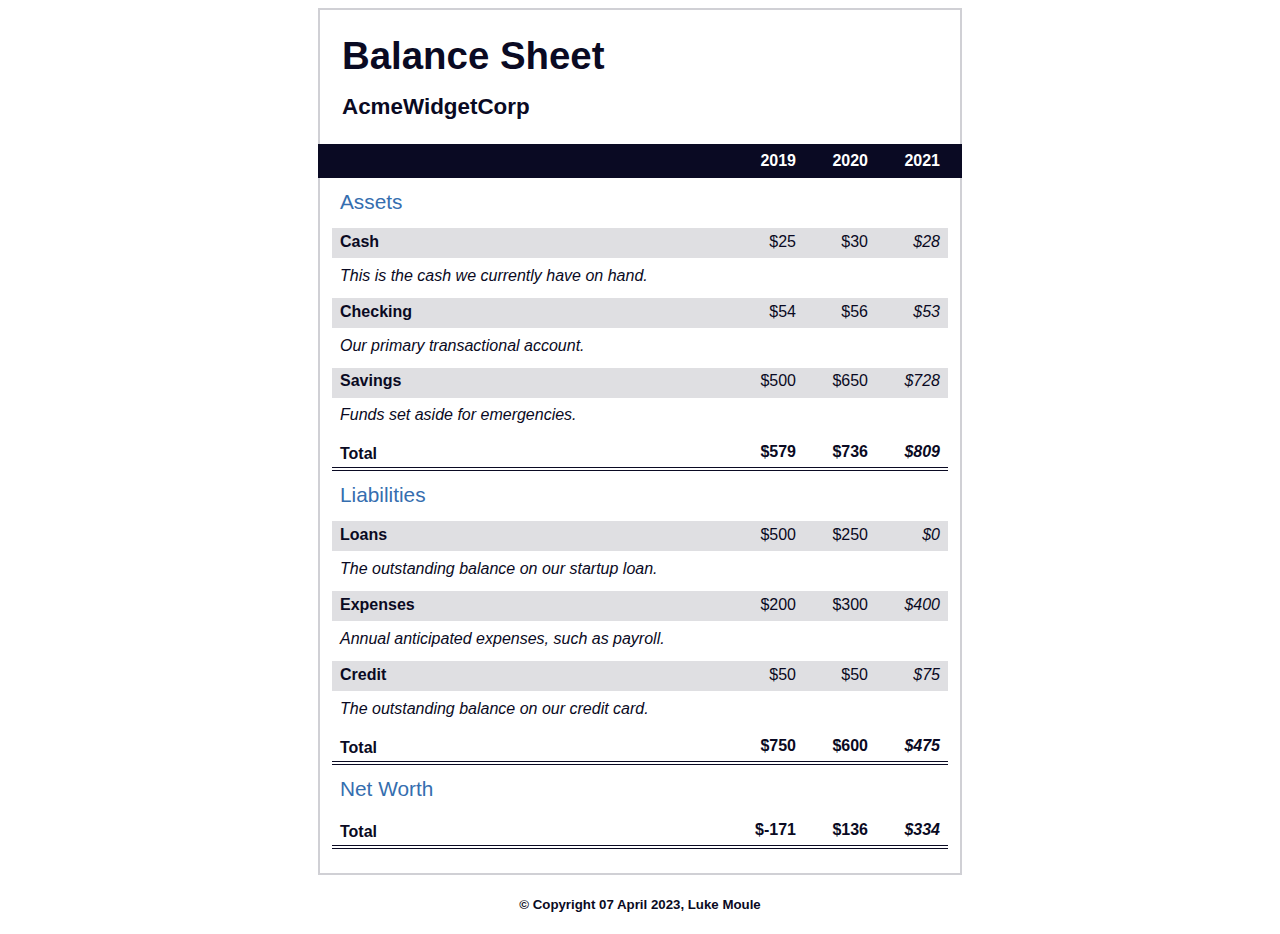
<file: Responsive Web Design/Balance Sheet/index.html>
<!DOCTYPE html>
<html lang="en">
  <head>
    <meta charset="UTF-8">
    <meta name="viewport" content="width=device-width, initial-scale=1.0">
    <title>Balance Sheet</title>
    <link rel="stylesheet" href="./styles.css">
  </head>
  <body>
    <main>
      <section>
        <h1>
          <span class="flex">
            <span>AcmeWidgetCorp</span>
            <span>Balance Sheet</span>
          </span>
        </h1>
        <div id="years" aria-hidden="true">
          <span class="year">2019</span>
          <span class="year">2020</span>
          <span class="year">2021</span>
        </div>
        <div class="table-wrap">
          <table>
            <caption>Assets</caption>
            <thead>
              <tr>
                <td></td>
                <th><span class="sr-only year">2019</span></th>
                <th><span class="sr-only year">2020</span></th>
                <th class="current"><span class="sr-only year">2021</span></th>
              </tr>
            </thead>
            <tbody>
              <tr class="data">
                <th>Cash <span class="description">This is the cash we currently have on hand.</span></th>
                <td>$25</td>
                <td>$30</td>
                <td class="current">$28</td>
              </tr>
              <tr class="data">
                <th>Checking <span class="description">Our primary transactional account.</span></th>
                <td>$54</td>
                <td>$56</td>
                <td class="current">$53</td>
              </tr>
              <tr class="data">
                <th>Savings <span class="description">Funds set aside for emergencies.</span></th>
                <td>$500</td>
                <td>$650</td>
                <td class="current">$728</td>
              </tr>
              <tr class="total">
                <th>Total <span class="sr-only">Assets</span></th>
                <td>$579</td>
                <td>$736</td>
                <td class="current">$809</td>
              </tr>
            </tbody>
          </table>
          <table>
            <caption>Liabilities</caption>
            <thead>
              <tr>
              <td></td>
              <th><span class="sr-only">2019</span></th>
              <th><span class="sr-only">2020</span></th>
              <th><span class="sr-only">2021</span></th>
              </tr>
            </thead>
            <tbody>
              <tr class="data">
                <th>Loans <span class="description">The outstanding balance on our startup loan.</span></th>
                <td>$500</td>
                <td>$250</td>
                <td class="current">$0</td>
              </tr>
              <tr class="data">
                <th>Expenses <span class="description">Annual anticipated expenses, such as payroll.</span></th>
                <td>$200</td>
                <td>$300</td>
                <td class="current">$400</td>
              </tr>
              <tr class="data">
                <th>Credit <span class="description">The outstanding balance on our credit card.</span></th>
                <td>$50</td>
                <td>$50</td>
                <td class="current">$75</td>
              </tr>
              <tr class="total">
                <th>Total <span class="sr-only">Liabilities</span></th>
                <td>$750</td>
                <td>$600</td>
                <td class="current">$475</td>
              </tr>
            </tbody>
          </table>
          <table>
            <caption>Net Worth</caption>
            <thead>
              <tr>
              <td></td>
              <th><span class="sr-only">2019</span></th>
              <th><span class="sr-only">2020</span></th>
              <th><span class="sr-only">2021</span></th>
              </tr>
            </thead>
            <tbody>
              <tr class="total">
                <th>Total <span class="sr-only">Net Worth</span></th>
                <td>$-171</td>
                <td>$136</td>
                <td class="current">$334</td>
              </tr>
            </tbody>
          </table>
        </div>
      </section>
    </main>
    <h5>&copy Copyright 07 April 2023, Luke Moule</h5>
  </body>
</html>
</file>
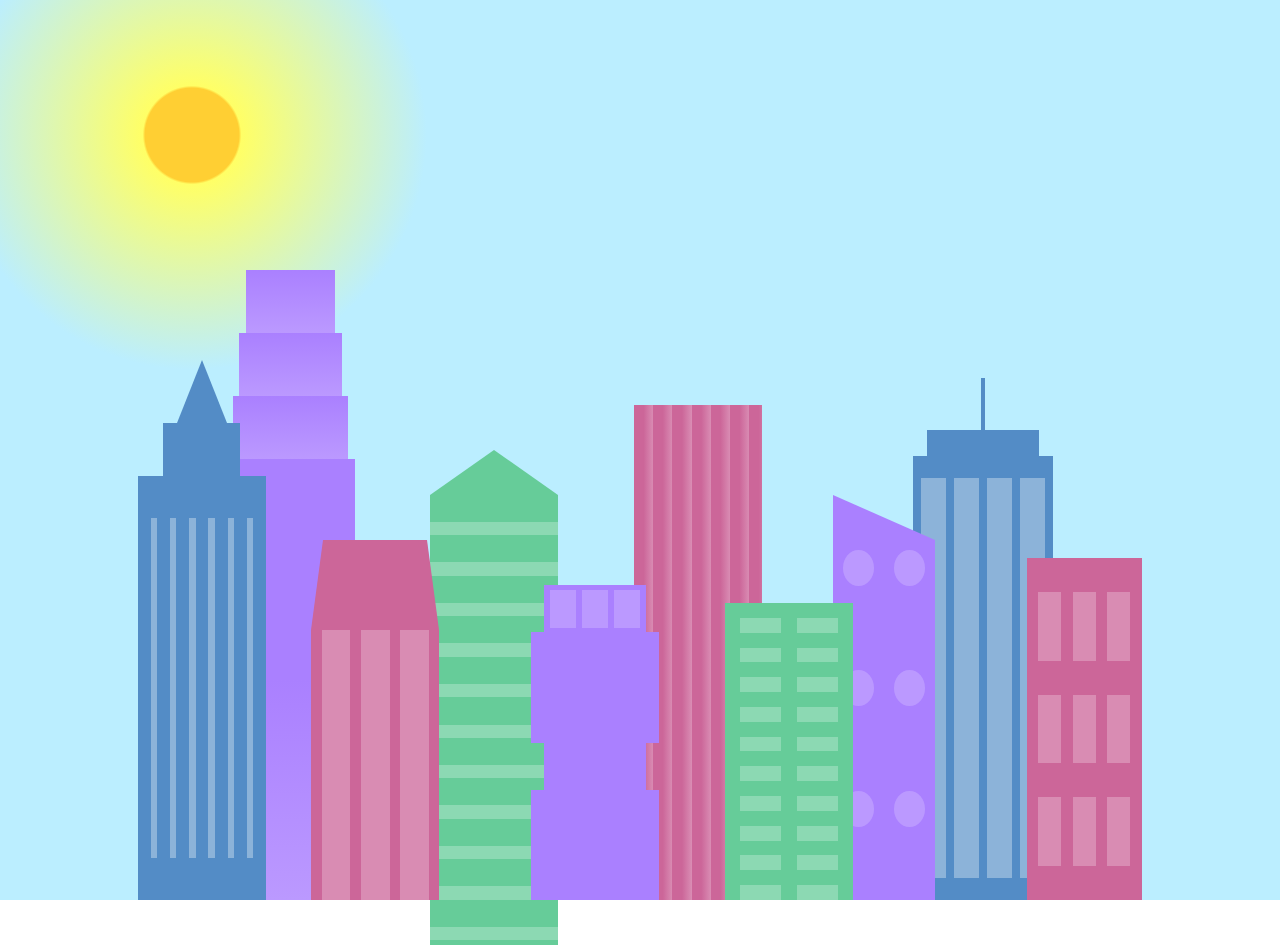
<file: Responsive Web Design/City Skyline/index.html>
<!DOCTYPE html>
<html lang="en">    
  <head>
    <meta charset="UTF-8">
    <title>City Skyline</title>
    <link href="styles.css" rel="stylesheet" />   
  </head>

  <body>
    <div class="background-buildings sky">
      <div></div>
      <div></div>
      <div class="bb1 building-wrap">
        <div class="bb1a bb1-window"></div>
        <div class="bb1b bb1-window"></div>
        <div class="bb1c bb1-window"></div>
        <div class="bb1d"></div>
      </div>
      <div class="bb2">
        <div class="bb2a"></div>
        <div class="bb2b"></div>
      </div>
      <div class="bb3"></div>
      <div></div>
      <div class="bb4 building-wrap">
        <div class="bb4a"></div>
        <div class="bb4b"></div>
        <div class="bb4c window-wrap">
          <div class="bb4-window"></div>
          <div class="bb4-window"></div>
          <div class="bb4-window"></div>
          <div class="bb4-window"></div>
        </div>
      </div>
      <div></div>
      <div></div>
    </div>

    <div class="foreground-buildings">
      <div></div>
      <div></div>
      <div class="fb1 building-wrap">
        <div class="fb1a"></div>
        <div class="fb1b"></div>
        <div class="fb1c"></div>
      </div>
      <div class="fb2">
        <div class="fb2a"></div>
        <div class="fb2b window-wrap">
          <div class="fb2-window"></div>
          <div class="fb2-window"></div>
          <div class="fb2-window"></div>
        </div>
      </div>
      <div></div>
      <div class="fb3 building-wrap">
        <div class="fb3a window-wrap">
          <div class="fb3-window"></div>
          <div class="fb3-window"></div>
          <div class="fb3-window"></div>
        </div>
        <div class="fb3b"></div>
        <div class="fb3a"></div>
        <div class="fb3b"></div>
      </div>
      <div class="fb4">
        <div class="fb4a"></div>
        <div class="fb4b">
          <div class="fb4-window"></div>
          <div class="fb4-window"></div>
          <div class="fb4-window"></div>
          <div class="fb4-window"></div>
          <div class="fb4-window"></div>
          <div class="fb4-window"></div>
        </div>
      </div>
      <div class="fb5"></div>
      <div class="fb6"></div>
      <div></div>
      <div></div>
    </div>
  </body>
</html>
</file>
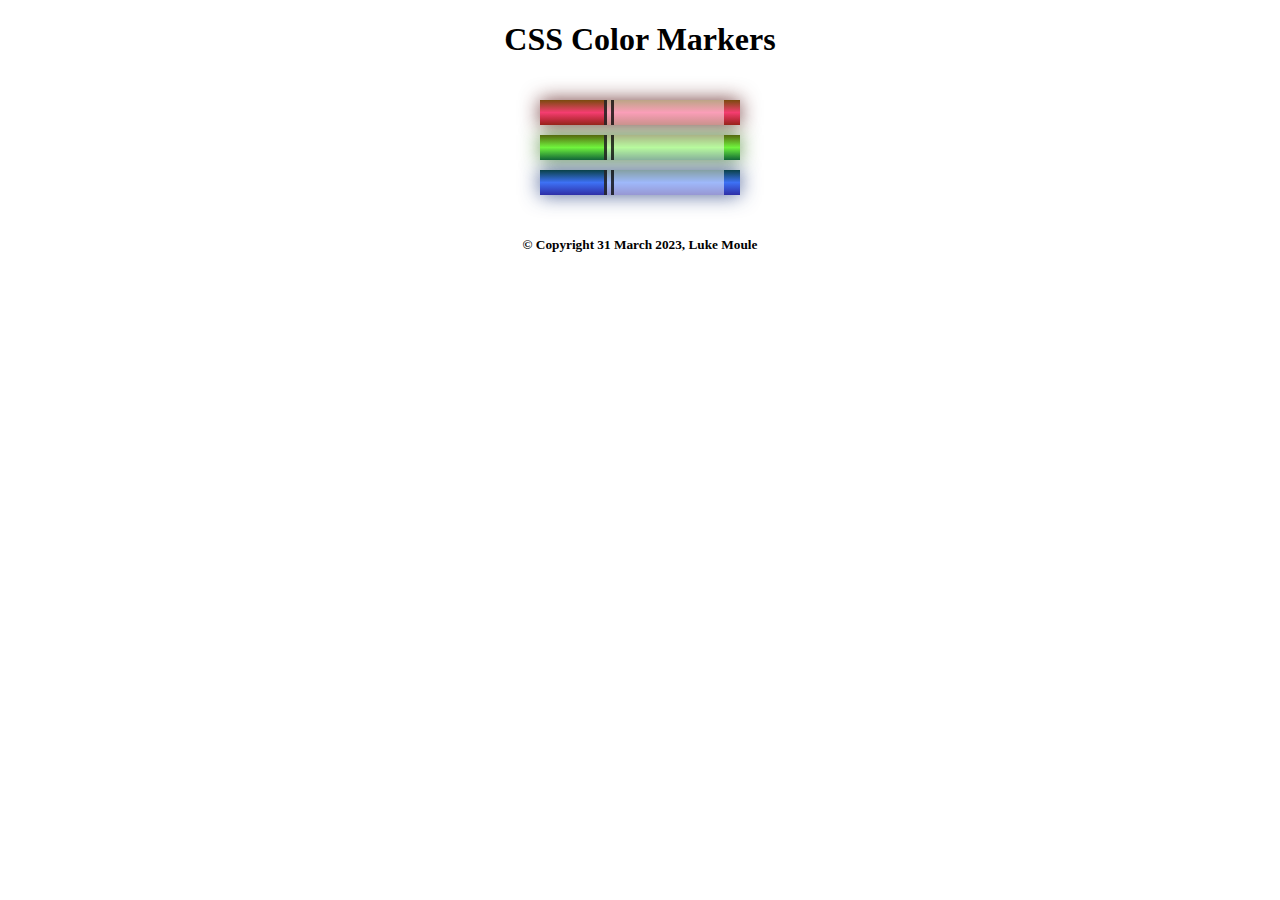
<file: Responsive Web Design/Colored Markers/index.html>
<!DOCTYPE html>
<html lang="en">
  <head>
    <meta charset="utf-8">
    <meta name="viewport" content="width=device-width, initial-scale=1.0">
    <title>Colored Markers</title>
    <link rel="stylesheet" href="styles.css">
  </head>
  <body>
    <h1>CSS Color Markers</h1>
    <div class="container">
      <div class="marker red">
        <div class="cap"></div>
        <div class="sleeve"></div>
      </div>
      <div class="marker green">
        <div class="cap"></div>
        <div class="sleeve"></div>
      </div>
      <div class="marker blue">
        <div class="cap"></div>
        <div class="sleeve"></div>
      </div>
    </div>
    <footer>
        <h5>&copy; Copyright 31 March 2023, Luke Moule</h5>
      </footer>
  </body>
</html>
</file>
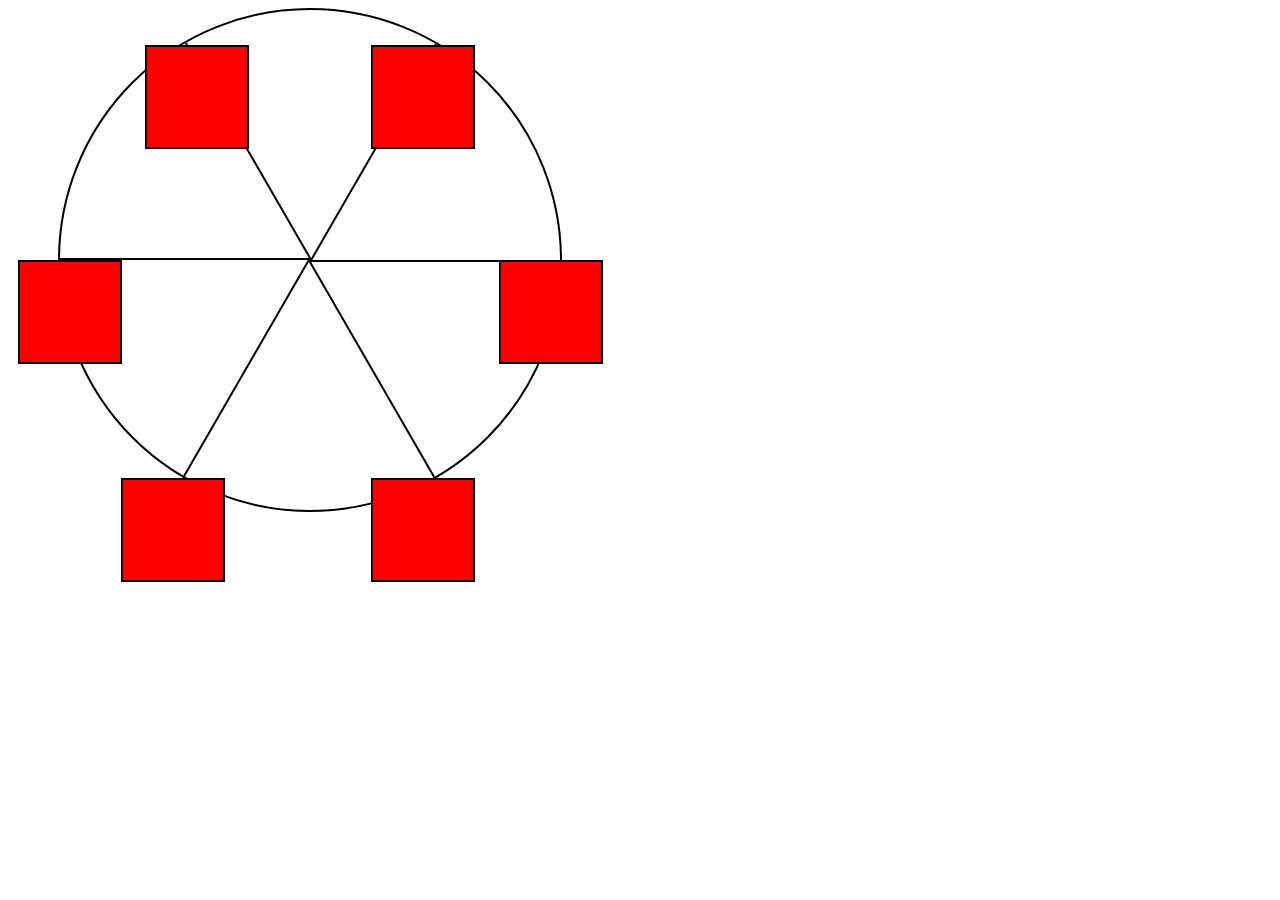
<file: Responsive Web Design/Ferris Wheel/index.html>
<!DOCTYPE html>
<html lang="en">
  <head>
    <meta charset="UTF-8">
    <title>Ferris Wheel</title>
    <link rel="stylesheet" href="./styles.css">
  </head>
  <body>
    <div class="wheel">
      <span class="line"></span>
      <span class="line"></span>
      <span class="line"></span>
      <span class="line"></span>
      <span class="line"></span>
      <span class="line"></span>

      <div class="cabin"></div>
      <div class="cabin"></div>
      <div class="cabin"></div>
      <div class="cabin"></div>
      <div class="cabin"></div>
      <div class="cabin"></div>
    </div>
  </body>
</html>
</file>
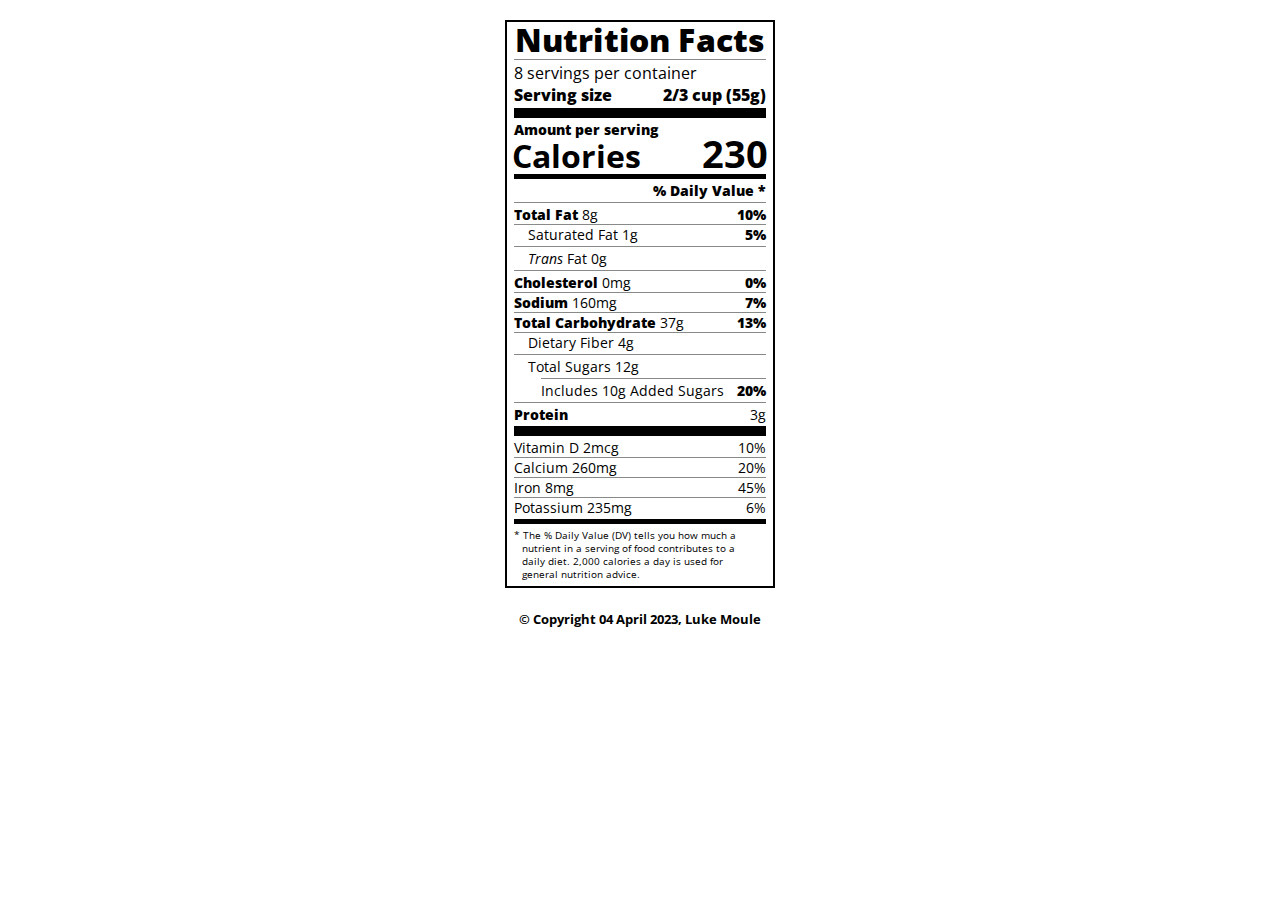
<file: Responsive Web Design/Nutrition Label/index.html>
<!DOCTYPE html>
<html lang="en">

<head>
  <meta charset="UTF-8">
  <title>Nutrition Label</title>
  <link href="https://fonts.googleapis.com/css?family=Open+Sans:400,700,800" rel="stylesheet">
  <link href="./styles.css" rel="stylesheet">
</head>

<body>
  <div class="label">
    <header>
      <h1 class="bold">Nutrition Facts</h1>
      <div class="divider"></div>
      <p>8 servings per container</p>
      <p class="bold">Serving size <span>2/3 cup (55g)</span></p>
    </header>
    <div class="divider large"></div>
    <div class="calories-info">
      <div class="left-container">
        <h2 class="bold small-text">Amount per serving</h2>
        <p>Calories</p>
      </div>
      <span>230</span>
    </div>
    <div class="divider medium"></div>
    <div class="daily-value small-text">
      <p class="bold right no-divider">% Daily Value *</p>
      <div class="divider"></div>
      <p><span><span class="bold">Total Fat</span> 8g</span> <span class="bold">10%</span></p>
      <p class="indent no-divider">Saturated Fat 1g <span class="bold">5%</span></p>
      <div class="divider"></div>
      <p class="indent no-divider"><span><i>Trans</i> Fat 0g</span></p>
      <div class="divider"></div>
      <p><span><span class="bold">Cholesterol</span> 0mg</span> <span class="bold">0%</span></p>
      <p><span><span class="bold">Sodium</span> 160mg</span> <span class="bold">7%</span></p>
      <p><span><span class="bold">Total Carbohydrate</span> 37g</span> <span class="bold">13%</span></p>
      <p class="indent no-divider">Dietary Fiber 4g</p>
      <div class="divider"></div>
      <p class="indent no-divider">Total Sugars 12g</p>
      <div class="divider double-indent"></div>
      <p class="double-indent no-divider">Includes 10g Added Sugars <span class="bold">20%</span>
      <div class="divider"></div>
      <p class="no-divider"><span class="bold">Protein</span> 3g</p>
      <div class="divider large"></div>
      <p>Vitamin D 2mcg <span>10%</span></p>
      <p>Calcium 260mg <span>20%</span></p>
      <p>Iron 8mg <span>45%</span></p>
      <p class="no-divider">Potassium 235mg <span>6%</span></p>
    </div>
    <div class="divider medium"></div>
    <p class="note">* The % Daily Value (DV) tells you how much a nutrient in a serving of food contributes to a daily
      diet. 2,000 calories a day is used for general nutrition advice.</p>
  </div>
  <h5>&copy; Copyright 04 April 2023, Luke Moule </h5>
</body>
</html>
</file>
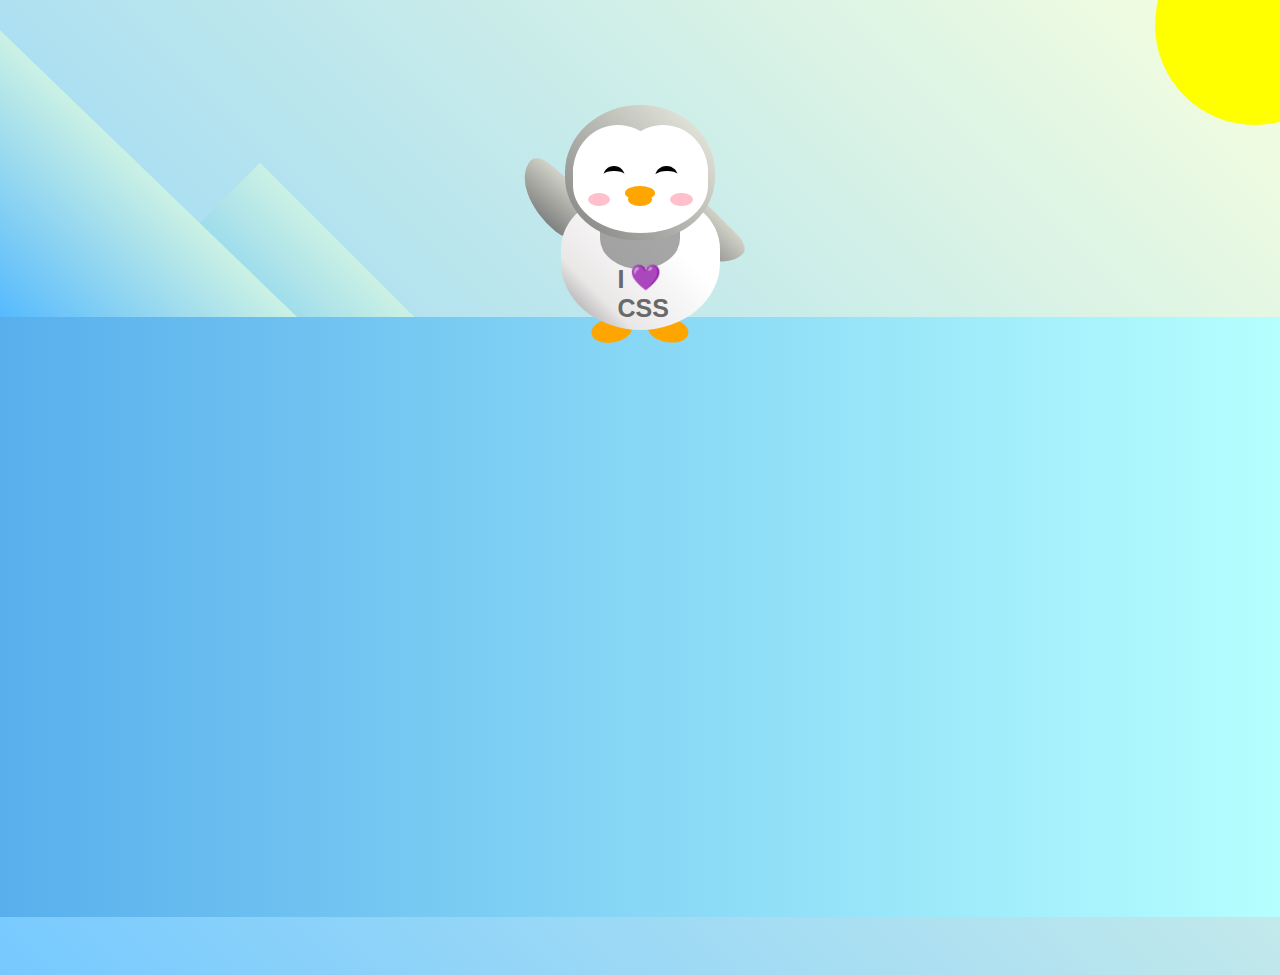
<file: Responsive Web Design/Penguin/index.html>
<!DOCTYPE html>
<html lang="en">
  <head>
    <meta charset="UTF-8" />
    <link rel="stylesheet" href="./styles.css" />
    <title>Penguin</title>
    <meta name="viewport" content="width=device-width, initial-scale=1.0" />
  </head>

  <body>
    <div class="left-mountain"></div>
    <div class="back-mountain"></div>
    <div class="sun"></div>
    <div class="penguin">
      <div class="penguin-head">
        <div class="face left"></div>
        <div class="face right"></div>
        <div class="chin"></div>
        <div class="eye left">
          <div class="eye-lid"></div>
        </div>
        <div class="eye right">
          <div class="eye-lid"></div>
        </div>
        <div class="blush left"></div>
        <div class="blush right"></div>
        <div class="beak top"></div>
        <div class="beak bottom"></div>
      </div>
      <div class="shirt">
        <div>💜</div>
        <p>I CSS</p>
      </div> 
      <div class="penguin-body">
        <div class="arm left"></div>
        <div class="arm right"></div>
        <div class="foot left"></div>
        <div class="foot right"></div>
      </div>
    </div>

    <div class="ground"></div>
  </body>
</html>
</file>
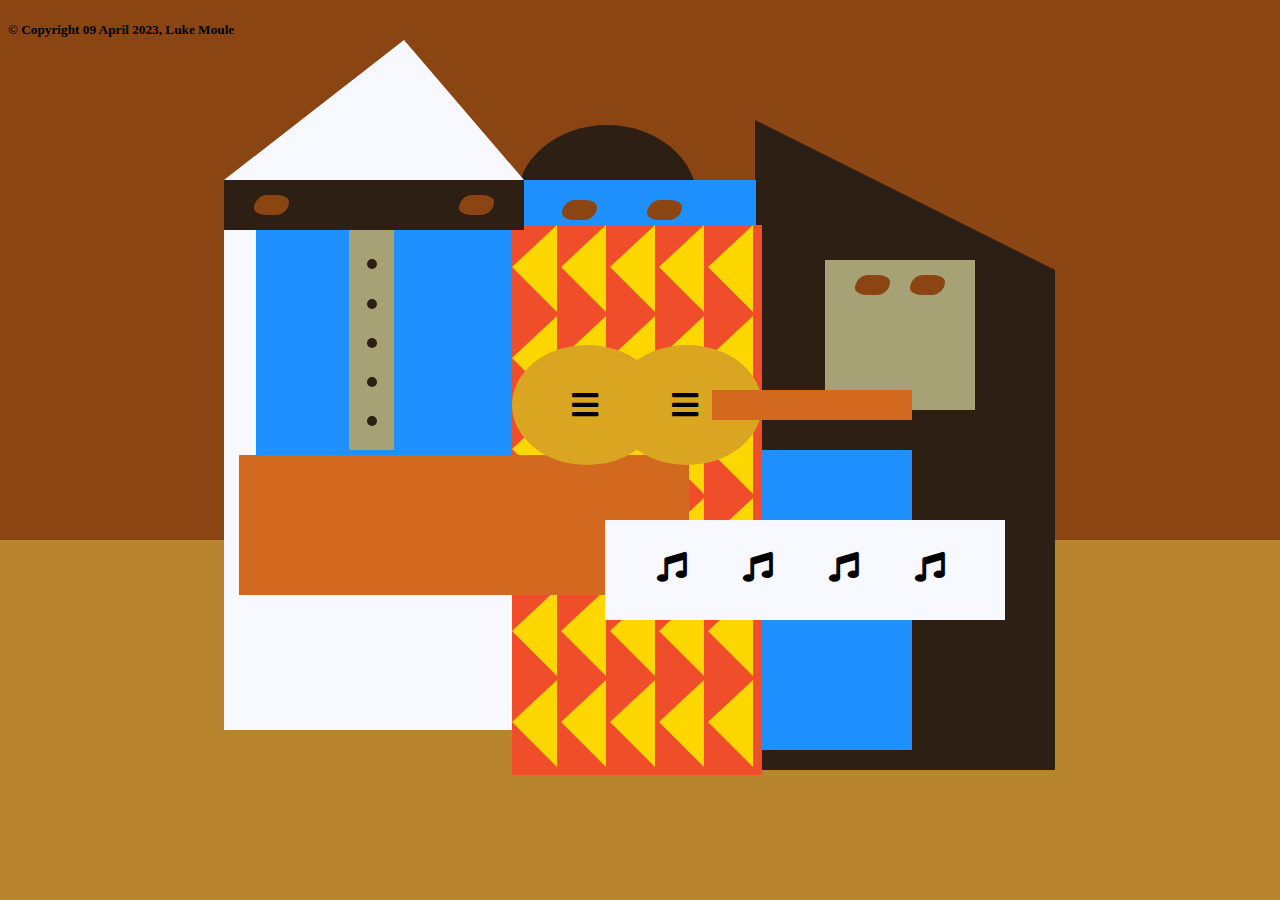
<file: Responsive Web Design/Picasso Painting/index.html>
<!DOCTYPE html>
<html lang="en">
  <head>
    <meta charset="utf-8">
    <title>Picasso Painting</title>
    <link rel="stylesheet" href="./styles.css" />
    <link rel="stylesheet" href="https://use.fontawesome.com/releases/v5.8.2/css/all.css">
  </head>
  <body>
    <div id="back-wall"></div>
    <div class="characters">
      <div id="offwhite-character">
        <div id="white-hat"></div>
        <div id="black-mask">
          <div class="eyes left"></div>
          <div class="eyes right"></div>
        </div>
        <div id="gray-instrument">
          <div class="black-dot"></div>
          <div class="black-dot"></div>
          <div class="black-dot"></div>
          <div class="black-dot"></div>
          <div class="black-dot"></div>
        </div>
        <div id="tan-table"></div>
      </div>
      <div id="black-character">
        <div id="black-hat"></div>
        <div id="gray-mask">
          <div class="eyes left"></div>
          <div class="eyes right"></div>
        </div>
        <div id="white-paper">
          <i class="fas fa-music"></i>
          <i class="fas fa-music"></i>
          <i class="fas fa-music"></i>
          <i class="fas fa-music"></i>
        </div>
      </div>
      <div class="blue" id="blue-left"></div>
      <div class="blue" id="blue-right"></div>
      <div id="orange-character">
        <div id="black-round-hat"></div>
        <div id="eyes-div">
          <div class="eyes left"></div>
          <div class="eyes right"></div>
        </div>
        <div id="triangles">
          <div class="triangle"></div>
          <div class="triangle"></div>
          <div class="triangle"></div>
          <div class="triangle"></div>
          <div class="triangle"></div>
          <div class="triangle"></div>
          <div class="triangle"></div>
          <div class="triangle"></div>
          <div class="triangle"></div>
          <div class="triangle"></div>
          <div class="triangle"></div>
          <div class="triangle"></div>
          <div class="triangle"></div>
          <div class="triangle"></div>
          <div class="triangle"></div>
          <div class="triangle"></div>
          <div class="triangle"></div>
          <div class="triangle"></div>
          <div class="triangle"></div>
          <div class="triangle"></div>
          <div class="triangle"></div>
          <div class="triangle"></div>
          <div class="triangle"></div>
          <div class="triangle"></div>
          <div class="triangle"></div>
          <div class="triangle"></div>
          <div class="triangle"></div>
          <div class="triangle"></div>
          <div class="triangle"></div>
          <div class="triangle"></div>
        </div>
        <div id="guitar">
          <div class="guitar" id="guitar-left">
            <i class="fas fa-bars"></i>
          </div>
          <div class="guitar" id="guitar-right">
            <i class="fas fa-bars"></i>
          </div>
          <div id="guitar-neck"></div>
        </div>
      </div>
    </div>
    <h5>&copy; Copyright 09 April 2023, Luke Moule </h5>
  </body>
</html>
</file>
<file: Responsive Web Design/Balance Sheet/styles.css>
span[class~="sr-only"] {
    border: 0 !important;
    clip: rect(1px, 1px, 1px, 1px) !important;
    clip-path: inset(50%) !important;
    height: 1px !important;
    width: 1px !important;
    position: absolute !important;
    overflow: hidden !important;
    white-space: nowrap !important;
    padding: 0 !important;
    margin: -1px !important;
  }
  
  html {
    box-sizing: border-box;
  }
  
  body {
    font-family: sans-serif;
    color: #0a0a23;
  }
  
  h1 {
    max-width: 37.25rem;
    margin: 0 auto;
    padding: 1.5rem 1.25rem;
  }
  
  h1 .flex {
    display: flex;
    flex-direction: column-reverse;
    gap: 1rem;
  }
  
  h1 .flex span:first-of-type {
    font-size: 0.7em;
  }
  
  h1 .flex span:last-of-type {
    font-size: 1.2em;
  }
  
  section {
    max-width: 40rem;
    margin: 0 auto;
    border: 2px solid #d0d0d5;
  }
  
  #years {
    display: flex;
    justify-content: flex-end;
    position: sticky;
    z-index: 999;
    top: 0;
    background: #0a0a23;
    color: #fff;
    padding: 0.5rem calc(1.25rem + 2px) 0.5rem 0;
    margin: 0 -2px;
  }
  
  #years span[class] {
    font-weight: bold;
    width: 4.5rem;
    text-align: right;
  }
  
  .table-wrap {
    padding: 0 0.75rem 1.5rem 0.75rem;
  }
  
  table {
    border-collapse: collapse;
    border: 0;
    width: 100%;
    position: relative;
    margin-top: 3rem;
  }
  
  table caption {
    color: #356eaf;
    font-size: 1.3em;
    font-weight: normal;
    position: absolute;
    top: -2.25rem;
    left: 0.5rem;
  }
  
  tbody td {
    width: 100vw;
    min-width: 4rem;
    max-width: 4rem;
  }
  
  tbody th {
    width: calc(100% - 12rem);
  }
  
  tr[class="total"] {
    border-bottom: 4px double #0a0a23;
    font-weight: bold;
  }
  
  tr[class="total"] th {
    text-align: left;
    padding: 0.5rem 0 0.25rem 0.5rem;
  }
  
  tr.total td {
    text-align: right;
    padding: 0 0.25rem;
  }
  
  tr.total td:nth-of-type(3) {
    padding-right: 0.5rem;
  }
  
  tr.total:hover {
    background-color: #99c9ff;
  }
  
  td.current {
    font-style: italic;
  }
  
  tr.data {
    background-image: linear-gradient(to bottom, #dfdfe2 1.845rem, white 1.845rem);
  }
  
  tr.data th {
    text-align: left;
    padding-top: 0.3rem;
    padding-left: 0.5rem;
  }
  
  tr.data th .description {
    display: block;
    font-weight: normal;
    font-style: italic;
    padding: 1rem 0 0.75rem;
    margin-right: -13.5rem;
  }
  
  tr.data td {
    vertical-align: top;
    padding: 0.3rem 0.25rem 0;
    text-align: right;
  }
  
  tr.data td:last-of-type {
    padding-right: 0.5rem;
  }

  h5 {
    text-align: center;
  }
</file>
<file: Responsive Web Design/City Skyline/styles.css>
:root {
    --building-color1: #aa80ff;
    --building-color2: #66cc99;
    --building-color3: #cc6699;
    --building-color4: #538cc6;
    --window-color1: #bb99ff;
    --window-color2: #8cd9b3;
    --window-color3: #d98cb3;
    --window-color4: #8cb3d9;
  }
  
  * {
    box-sizing: border-box;
  }
  
  body {
    height: 100vh;
    margin: 0;
    overflow: hidden;
  }
  
  .background-buildings, .foreground-buildings {
    width: 100%;
    height: 100%;
    display: flex;
    align-items: flex-end;
    justify-content: space-evenly;
    position: absolute;
    top: 0;
  }
  
  .building-wrap {
    display: flex;
    flex-direction: column;
    align-items: center;
  }
  
  .window-wrap {
    display: flex;
    align-items: center;
    justify-content: space-evenly;
  }
  
  .sky {
    background: radial-gradient(
        closest-corner circle at 15% 15%,
        #ffcf33,
        #ffcf33 20%,
        #ffff66 21%,
        #bbeeff 100%
      );
  }
  
  /* BACKGROUND BUILDINGS - "bb" stands for "background building" */
  .bb1 {
    width: 10%;
    height: 70%;
  }
  
  .bb1a {
    width: 70%;
  }
    
  .bb1b {
    width: 80%;
  }
    
  .bb1c {
    width: 90%;
  }
  
  .bb1d {
    width: 100%;
    height: 70%;
    background: linear-gradient(
        var(--building-color1) 50%,
        var(--window-color1)
      );
  }
  
  .bb1-window {
    height: 10%;
    background: linear-gradient(
        var(--building-color1),
        var(--window-color1)
      );
  }
  
  .bb2 {
    width: 10%;
    height: 50%;
  }
  
  .bb2a {
    border-bottom: 5vh solid var(--building-color2);
    border-left: 5vw solid transparent;
    border-right: 5vw solid transparent;
  }
  
  .bb2b {
    width: 100%;
    height: 100%;
    background: repeating-linear-gradient(
        var(--building-color2),
        var(--building-color2) 6%,
        var(--window-color2) 6%,
        var(--window-color2) 9%
      );
  }
  
  .bb3 {
    width: 10%;
    height: 55%;
    background: repeating-linear-gradient(
        90deg,
        var(--building-color3),
        var(--building-color3),
        var(--window-color3) 15%
      );
  }
  
  .bb4 {
    width: 11%;
    height: 58%;
  }
  
  .bb4a {
    width: 3%;
    height: 10%;
    background-color: var(--building-color4);
  }
  
  .bb4b {
    width: 80%;
    height: 5%;
    background-color: var(--building-color4);
  }
    
  .bb4c {
    width: 100%;
    height: 85%;
    background-color: var(--building-color4);
  }
  
  .bb4-window {
    width: 18%;
    height: 90%;
    background-color: var(--window-color4);
  }
  
  /* FOREGROUND BUILDINGS - "fb" stands for "foreground building" */
  .fb1 {
    width: 10%;
    height: 60%;
  }
  
  .fb1a {
    border-bottom: 7vh solid var(--building-color4);
    border-left: 2vw solid transparent;
    border-right: 2vw solid transparent;
  }
  
  .fb1b {
    width: 60%;
    height: 10%;
    background-color: var(--building-color4);
  }
    
  .fb1c {
    width: 100%;
    height: 80%;
    background: repeating-linear-gradient(
        90deg,
        var(--building-color4),
        var(--building-color4) 10%,
        transparent 10%,
        transparent 15%
      ),
      repeating-linear-gradient(
        var(--building-color4),
        var(--building-color4) 10%,
        var(--window-color4) 10%,
        var(--window-color4) 90%
      );
  }
  
  .fb2 {
    width: 10%;
    height: 40%;
  }
  
  .fb2a {
    width: 100%;
    border-bottom: 10vh solid var(--building-color3);
    border-left: 1vw solid transparent;
    border-right: 1vw solid transparent;
  }
  
  .fb2b {
    width: 100%;
    height: 75%;
    background-color: var(--building-color3);
  }
  
  .fb2-window {
    width: 22%;
    height: 100%;
    background-color: var(--window-color3);
  }
  
  .fb3 {
    width: 10%;
    height: 35%;
  }
    
  .fb3a {
    width: 80%;
    height: 15%;
    background-color: var(--building-color1);
  }
    
  .fb3b {
    width: 100%;
    height: 35%;
    background-color: var(--building-color1);
  }
  
  .fb3-window {
    width: 25%;
    height: 80%;
    background-color: var(--window-color1);
  }
  
  .fb4 {
    width: 8%;
    height: 45%;
    position: relative;
    left: 10%;
  }
  
  .fb4a {
    border-top: 5vh solid transparent;
    border-left: 8vw solid var(--building-color1);
  }
  
  .fb4b {
    width: 100%;
    height: 89%;
    background-color: var(--building-color1);
    display: flex;
    flex-wrap: wrap;
  }
  
  .fb4-window {
    width: 30%;
    height: 10%;
    border-radius: 50%;
    background-color: var(--window-color1);
    margin: 10%;
  }
  
  .fb5 {
    width: 10%;
    height: 33%;
    position: relative;
    right: 10%;
    background: repeating-linear-gradient(
        var(--building-color2),
        var(--building-color2) 5%,
        transparent 5%,
        transparent 10%
      ),
      repeating-linear-gradient(
        90deg,
        var(--building-color2),
        var(--building-color2) 12%,
        var(--window-color2) 12%,
        var(--window-color2) 44%
      );
  }
  
  .fb6 {
    width: 9%;
    height: 38%;
    background: repeating-linear-gradient(
        90deg,
        var(--building-color3),
        var(--building-color3) 10%,
        transparent 10%,
        transparent 30%
      ),
      repeating-linear-gradient(
        var(--building-color3),
        var(--building-color3) 10%,
        var(--window-color3) 10%,
        var(--window-color3) 30%
      );
  }
  
  @media (max-width: 1000px) {
    :root {
      --building-color1: #000;
      --building-color2: #000;
      --building-color3: #000;
      --building-color4: #000;
      --window-color1: #777;
      --window-color2: #777;
      --window-color3: #777;
      --window-color4: #777;
    }
    .sky {
      background: radial-gradient(
          closest-corner circle at 15% 15%,
          #ccc,
          #ccc 20%,
          #445 21%,
          #223 100%
        );
    }
  }
</file>
<file: Responsive Web Design/Colored Markers/styles.css>
h1, h5 {
    text-align: center;
  }
  
  .container {
    background-color: rgb(255, 255, 255);
    padding: 10px 0;
  }
  
  .marker {
    width: 200px;
    height: 25px;
    margin: 10px auto;
  }
  
  .cap {
    width: 60px;
    height: 25px;
  }
  
  .sleeve {
    width: 110px;
    height: 25px;
    background-color: rgba(255, 255, 255, 0.5);
    border-left: 10px double rgba(0, 0, 0, 0.75);
  }
  
  .cap, .sleeve {
    display: inline-block;
  }
  
  .red {
    background: linear-gradient(rgb(122, 74, 14), rgb(245, 62, 113), rgb(162, 27, 27));
    box-shadow: 0 0 20px 0 rgba(83, 14, 14, 0.8);
  }
  
  .green {
    background: linear-gradient(#55680D, #71F53E, #116C31);
    box-shadow: 0 0 20px 0 #3B7E20CC;
  }
  
  .blue {
    background: linear-gradient(hsl(186, 76%, 16%), hsl(223, 90%, 60%), hsl(240, 56%, 42%));
    box-shadow: 0 0 20px 0 hsla(223, 59%, 31%, 0.8);
  }
</file>
<file: Responsive Web Design/Ferris Wheel/styles.css>
.wheel {
    border: 2px solid black;
    border-radius: 50%;
    margin-left: 50px;
    position: absolute;
    height: 55vw;
    width: 55vw;
    max-width: 500px;
    max-height: 500px;
    animation-name: wheel;
    animation-duration: 10s;
    animation-iteration-count: infinite;
    animation-timing-function: linear;
  }
  
  .line {
    background-color: black;
    width: 50%;
    height: 2px;
    position: absolute;
    top: 50%;
    left: 50%;
    transform-origin: 0% 0%;
  }
  
  .line:nth-of-type(2) {
    transform: rotate(60deg);
  }
  .line:nth-of-type(3) {
    transform: rotate(120deg);
  }
  .line:nth-of-type(4) {
    transform: rotate(180deg);
  }
  .line:nth-of-type(5) {
    transform: rotate(240deg);
  }
  .line:nth-of-type(6) {
    transform: rotate(300deg);
  }
  
  .cabin {
    background-color: red;
    width: 20%;
    height: 20%;
    position: absolute;
    border: 2px solid;
    transform-origin: 50% 0%;
    animation: cabins 10s ease-in-out infinite;
  }
  
  .cabin:nth-of-type(1) {
    right: -8.5%;
    top: 50%;
  }
  .cabin:nth-of-type(2) {
    right: 17%;
    top: 93.5%;
  }
  .cabin:nth-of-type(3) {
    right: 67%;
    top: 93.5%;
  }
  .cabin:nth-of-type(4) {
    left: -8.5%;
    top: 50%;
  }
  .cabin:nth-of-type(5) {
    left: 17%;
    top: 7%;
  }
  .cabin:nth-of-type(6) {
    right: 17%;
    top: 7%;
  }
  
  @keyframes wheel {
     0% {
       transform: rotate(0deg);
     }
     100% {
       transform: rotate(360deg);
     }
  }
  
  @keyframes cabins {
    0% {
      transform: rotate(0deg);
    }
    25% {
      background-color: yellow;
    }
    50% {
      background-color: purple;
    }
      75% {
      background-color: yellow;
    }
    100% {
      transform: rotate(-360deg);
    }
  }
</file>
<file: Responsive Web Design/Nutrition Label/styles.css>
* {
    box-sizing: border-box;
  }
  
  html {
    font-size: 16px;
  }
  
  body {
    font-family: 'Open Sans', sans-serif;
  }
  
  .label {
    border: 2px solid black;
    width: 270px;
    margin: 20px auto;
    padding: 0 7px;
  }
  
  header h1 {
    text-align: center;
    margin: -4px 0;
    letter-spacing: 0.15px
  }
  
  p {
    margin: 0;
    display: flex;
    justify-content: space-between;
  }
  
  .divider {
    border-bottom: 1px solid #888989;
    margin: 2px 0;
  }
  
  .bold {
    font-weight: 800;
  }
  
  .large {
    height: 10px;
  }
  
  .large, .medium {
    background-color: black;
    border: 0;
  }
  
  .medium {
    height: 5px;
  }
  
  .small-text {
    font-size: 0.85rem;
  }
  
  
  .calories-info {
    display: flex;
    justify-content: space-between;
    align-items: flex-end;
  }
  
  .calories-info h2 {
    margin: 0;
  }
  
  .left-container p {
    margin: -5px -2px;
    font-size: 2em;
    font-weight: 700;
  }
  
  .calories-info span {
    margin: -7px -2px;
    font-size: 2.4em;
    font-weight: 700;
  }
  
  .right {
    justify-content: flex-end;
  }
  
  .indent {
    margin-left: 1em;
  }
  
  .double-indent {
    margin-left: 2em;
  }
  
  .daily-value p:not(.no-divider) {
    border-bottom: 1px solid #888989;
  }
  
  .note {
    font-size: 0.6rem;
    margin: 5px 0;
    padding: 0 8px;
    text-indent: -8px;
  }

  h5 {
    text-align: center;
  }
</file>
<file: Responsive Web Design/Penguin/styles.css>
:root {
    --penguin-face: white;
    --penguin-picorna: orange;
    --penguin-skin: gray;
  }
  
  body {
    background: linear-gradient(45deg, rgb(118, 201, 255), rgb(247, 255, 222));
    margin: 0;
    padding: 0;
    width: 100%;
    height: 100vh;
    overflow: hidden;
  }
  
  .left-mountain {
    width: 300px;
    height: 300px;
    background: linear-gradient(rgb(203, 241, 228), rgb(80, 183, 255));
    position: absolute;
    transform: skew(0deg, 44deg);
    z-index: 2;
    margin-top: 100px;
  }
  
  .back-mountain {
    width: 300px;
    height: 300px;
    background: linear-gradient(rgb(203, 241, 228), rgb(47, 170, 255));
    position: absolute;
    z-index: 1;
    transform: rotate(45deg);
    left: 110px;
    top: 225px;
  }
  
  .sun {
    width: 200px;
    height: 200px;
    background-color: yellow;
    position: absolute;
    border-radius: 50%;
    top: -75px;
    right: -75px;
  }
  
  .penguin {
    width: 300px;
    height: 300px;
    margin: auto;
    margin-top: 75px;
    z-index: 4;
    position: relative;
    transition: transform 1s ease-in-out 0ms;
  }
  
  .penguin * {
    position: absolute;
  }
  
  .penguin:active {
    transform: scale(1.5);
    cursor: not-allowed;
  }
  
  .penguin-head {
    width: 50%;
    height: 45%;
    background: linear-gradient(
      45deg,
      var(--penguin-skin),
      rgb(239, 240, 228)
    );
    border-radius: 70% 70% 65% 65%;
    top: 10%;
    left: 25%;
    z-index: 1;
  }
  
  .face {
    width: 60%;
    height: 70%;
    background-color: var(--penguin-face);
    border-radius: 70% 70% 60% 60%;
    top: 15%;
  }
  
  .face.left {
    left: 5%;
  }
  
  .face.right {
    right: 5%;
  }
  
  .chin {
    width: 90%;
    height: 70%;
    background-color: var(--penguin-face);
    top: 25%;
    left: 5%;
    border-radius: 70% 70% 100% 100%;
  }
  
  .eye {
    width: 15%;
    height: 17%;
    background-color: black;
    top: 45%;
    border-radius: 50%;
  }
  
  .eye.left {
    left: 25%;
  }
  
  .eye.right {
    right: 25%;
  }
  
  .eye-lid {
    width: 150%;
    height: 100%;
    background-color: var(--penguin-face);
    top: 25%;
    left: -23%;
    border-radius: 50%;
  }
  
  .blush {
    width: 15%;
    height: 10%;
    background-color: pink;
    top: 65%;
    border-radius: 50%;
  }
  
  .blush.left {
    left: 15%;
  }
  
  .blush.right {
    right: 15%;
  }
  
  .beak {
    height: 10%;
    background-color: var(--penguin-picorna);
    border-radius: 50%;
  }
  
  .beak.top {
    width: 20%;
    top: 60%;
    left: 40%;
  }
  
  .beak.bottom {
    width: 16%;
    top: 65%;
    left: 42%;
  }
  
  .shirt {
    font: bold 25px Helvetica, sans-serif;
    top: 165px;
    left: 127.5px;
    z-index: 1;
    color: #6a6969;
  }
  
  .shirt div {
    font-weight:  initial;
    top: 22.5px;
    left: 12px;
  }
  
  .penguin-body {
    width: 53%;
    height: 45%;
    background: linear-gradient(
      45deg,
      rgb(134, 133, 133) 0%,
      rgb(234, 231, 231) 25%,
      white 67%
    );
    border-radius: 80% 80% 100% 100%;
    top: 40%;
    left: 23.5%;
  }
  
  .penguin-body::before {
    content: "";
    position: absolute;
    width: 50%;
    height: 45%;
    background-color: var(--penguin-skin);
    top: 10%;
    left: 25%;
    border-radius: 0% 0% 100% 100%;
    opacity: 70%;
  }
  
  .arm {
    width: 30%;
    height: 60%;
    background: linear-gradient(
      90deg,
      var(--penguin-skin),
      rgb(209, 210, 199)
    );
    border-radius: 30% 30% 30% 120%;
    z-index: -1;
  }
  
  .arm.left {
    top: 35%;
    left: 5%;
    transform-origin: top left; 
    transform: rotate(130deg) scaleX(-1);
    animation: 3s linear infinite wave;
  }
  
  .arm.right {
    top: 0%;
    right: -5%;
    transform: rotate(-45deg);
  }
  
  @keyframes wave {
    10% {
      transform: rotate(110deg) scaleX(-1);
    }
    20% {
      transform: rotate(130deg) scaleX(-1);
    }
    30% {
      transform: rotate(110deg) scaleX(-1);
    }
    40% {
      transform: rotate(130deg) scaleX(-1);
    }
  }
  
  .foot {
    width:  15%;
    height: 30%;
    background-color: var(--penguin-picorna);
    top: 85%;
    border-radius: 50%;
    z-index: -1;
  }
  
  .foot.left {
    left: 25%;
    transform: rotate(80deg);
  }
  
  .foot.right {
    right: 25%;
    transform: rotate(-80deg);
  }
  
  .ground {
    width: 100vw;
    height: 400px;
    background: linear-gradient(90deg, rgb(88, 175, 236), rgb(182, 255, 255));
    z-index: 3;
    position: absolute;
    margin-top: -58px;
    height: calc(100vh - 300px);
  }
</file>
<file: Responsive Web Design/Picasso Painting/styles.css>
body {
    background-color: rgb(184, 132, 46);
  }
  
  #back-wall {
    background-color: #8B4513;
    width: 100%;
    height: 60%;
    position: absolute;
    top: 0;
    left: 0;
    z-index: -1;
  }
  
  #offwhite-character {
    width: 300px;
    height: 550px;
    background-color: GhostWhite;
    position: absolute;
    top: 20%;
    left: 17.5%;
  }
  
  #white-hat {
    width: 0;
    height: 0;
    border-style: solid;
    border-width: 0 120px 140px 180px;
    border-top-color: transparent;
    border-right-color: transparent;
    border-bottom-color: GhostWhite;
    border-left-color: transparent;
    position: absolute;
    top: -140px;
    left: 0;
  }
  
  #black-mask {
    width: 100%;
    height: 50px;
    background-color: rgb(45, 31, 19);
    position: absolute;
    top: 0;
    left: 0;
    z-index: 1;
  }
  
  #gray-instrument {
    width: 15%;
    height: 40%;
    background-color: rgb(167, 162, 117);
    position: absolute;
    top: 50px;
    left: 125px;
    z-index: 1;
  }
  
  .black-dot {
    width: 10px;
    height: 10px;
    background-color: rgb(45, 31, 19);
    border-radius: 50%;
    display: block;
    margin: auto;
    margin-top: 65%;
  }
  
  #tan-table {
    width: 450px;
    height: 140px;
    background-color: #D2691E;
    position: absolute;
    top: 275px;
    left: 15px;
    z-index: 1;
  }
  
  #black-character {
    width: 300px;
    height: 500px;
    background-color: rgb(45, 31, 19);
    position: absolute;
    top: 30%;
    left: 59%;
  }
  
  #black-hat {
    width: 0;
    height: 0;
    border-style: solid;
    border-width: 150px 0 0 300px;
    border-top-color: transparent;
    border-right-color: transparent;
    border-bottom-color: transparent;
    border-left-color: rgb(45, 31, 19);
    position: absolute;
    top: -150px;
    left: 0;
  }
  
  #gray-mask {
    width: 150px;
    height: 150px;
    background-color: rgb(167, 162, 117);
    position: absolute;
    top: -10px;
    left: 70px;
  }
  
  #white-paper {
    width: 400px;
    height: 100px;
    background-color: GhostWhite;
    position: absolute;
    top: 250px;
    left: -150px;
    z-index: 1;
  }
  
  .fa-music {
    display: inline-block;
    margin-top: 8%;
    margin-left: 13%;
  }
  
  .blue {
    background-color: #1E90FF;
  }
  
  #blue-left {
    width: 500px;
    height: 300px;
    position: absolute;
    top: 20%;
    left: 20%;
  }
  
  #blue-right {
    width: 400px;
    height: 300px;
    position: absolute;
    top: 50%;
    left: 40%;
  }
  
  #orange-character {
    width: 250px;
    height: 550px;
    background-color: rgb(240, 78, 42);
    position: absolute;
    top: 25%;
    left: 40%;
  }
  
  #black-round-hat {
    width: 180px;
    height: 150px;
    background-color: rgb(45, 31, 19);
    border-radius: 50%;
    position: absolute;
    top: -100px;
    left: 5px;
    z-index: -1;
  }
  
  #eyes-div {
    width: 180px;
    height: 50px;
    position: absolute;
    top: -40px;
    left: 20px;
    z-index: 3;
  }
  
  #triangles {
    width: 250px;
    height: 550px;
  }
  
  .triangle {
    width: 0;
    height: 0;
    border-style: solid;
    border-width: 42px 45px 45px 0;
    border-top-color: transparent;
    border-right-color: Gold; /* yellow */
    border-bottom-color: transparent;
    border-left-color: transparent;
    display: inline-block;
  }
  
  #guitar {
    width: 100%;
    height: 100px;
    position: absolute;
    top: 120px;
    left: 0px;
    z-index: 3;
  }
  
  .guitar {
    width: 150px;
    height: 120px;
    background-color: Goldenrod;
    border-radius: 50%;
  }
  
  #guitar-left {
    position: absolute;
    left: 0px;
  }
  
  #guitar-right {
    position: absolute;
    left: 100px;
  }
  
  .fa-bars {
    display: block;
    margin-top: 30%;
    margin-left: 40%;
  }
  
  #guitar-neck {
    width: 200px;
    height: 30px;
    background-color: #D2691E;
    position: absolute;
    top: 45px;
    left: 200px;
    z-index: 3;
  }
  
  .eyes {
    width: 35px;
    height: 20px;
    background-color: #8B4513;
    border-radius: 20px 50%;
  }
  
  .right {
    position: absolute;
    top: 15px;
    right: 30px;
  }
  
  .left {
    position: absolute;
    top: 15px;
    left: 30px;
  }
  
  .fas {
    font-size: 30px;
  }
</file>
